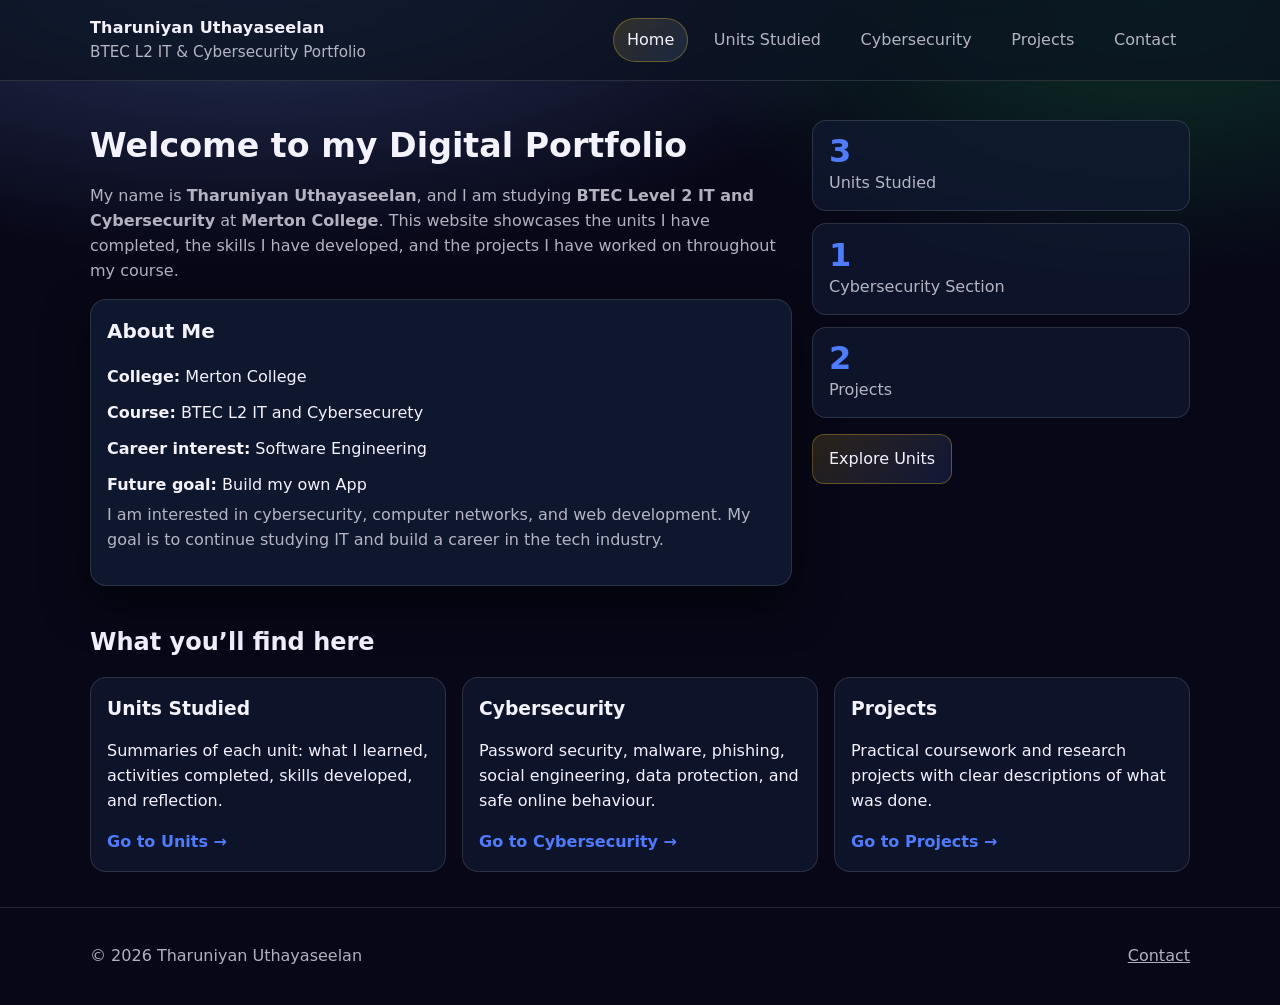
<file: index.html>
<!doctype html>
<html lang="en">
<head>
  <meta charset="utf-8" />
  <meta name="viewport" content="width=device-width, initial-scale=1" />
  <title>Tharuniyan Uthayaseelan | BTEC L2 IT & Cybersecurity Portfolio</title>
  <link rel="stylesheet" href="styles.css" />
</head>
<body>
  <a class="skip-link" href="#main">Skip to content</a>

  <header class="site-header">
    <div class="container header-inner">
      <div class="brand">
        <div class="brand-title">Tharuniyan Uthayaseelan</div>
        <div class="brand-subtitle">BTEC L2 IT & Cybersecurity Portfolio</div>
      </div>

      <nav class="nav" aria-label="Primary navigation">
        <a href="index.html" class="nav-link is-active">Home</a>
        <a href="units.html" class="nav-link">Units Studied</a>
        <a href="cybersecurity.html" class="nav-link">Cybersecurity</a>
        <a href="projects.html" class="nav-link">Projects</a>
        <a href="contact.html" class="nav-link">Contact</a>
      </nav>
    </div>
  </header>

  <main id="main">
    <section class="hero">
      <div class="container hero-grid">
        <div>
          <h1>Welcome to my Digital Portfolio</h1>
          <p>
            My name is <strong>Tharuniyan Uthayaseelan</strong>, and I am studying
            <strong>BTEC Level 2 IT and Cybersecurity</strong> at <strong>Merton College</strong>.
            This website showcases the units I have completed, the skills I have developed,
            and the projects I have worked on throughout my course.
          </p>

          <div class="card meta-card">
            <h2 class="card-title">About Me</h2>
            <ul class="meta-list">
              <li><strong>College:</strong> Merton College</li>
              <li><strong>Course:</strong> BTEC L2 IT and Cybersecurety</li>
              <li><strong>Career interest:</strong> Software Engineering</li>
              <li><strong>Future goal:</strong> Build my own App</li>
            </ul>
            <p class="muted">
              I am interested in cybersecurity, computer networks, and web development.
              My goal is to continue studying IT and build a career in the tech industry.
            </p>
          </div>
        </div>

        <div class="hero-aside">
          <div class="stat">
            <div class="stat-number">3</div>
            <div class="stat-label">Units Studied</div>
          </div>
          <div class="stat">
            <div class="stat-number">1</div>
            <div class="stat-label">Cybersecurity Section</div>
          </div>
          <div class="stat">
            <div class="stat-number">2</div>
            <div class="stat-label">Projects</div>
          </div>
          <a class="btn" href="units.html">Explore Units</a>
        </div>
      </div>
    </section>

    <section class="container section">
      <h2 class="section-title">What you’ll find here</h2>
      <div class="grid">
        <article class="tile">
          <h3>Units Studied</h3>
          <p>Summaries of each unit: what I learned, activities completed, skills developed, and reflection.</p>
          <a class="link" href="units.html">Go to Units →</a>
        </article>
        <article class="tile">
          <h3>Cybersecurity</h3>
          <p>Password security, malware, phishing, social engineering, data protection, and safe online behaviour.</p>
          <a class="link" href="cybersecurity.html">Go to Cybersecurity →</a>
        </article>
        <article class="tile">
          <h3>Projects</h3>
          <p>Practical coursework and research projects with clear descriptions of what was done.</p>
          <a class="link" href="projects.html">Go to Projects →</a>
        </article>
      </div>
    </section>
  </main>

  <footer class="site-footer">
    <div class="container footer-inner">
      <p>© <span id="year"></span> Tharuniyan Uthayaseelan</p>
      <a href="contact.html">Contact</a>
    </div>
  </footer>

  <script>
    document.getElementById('year').textContent = new Date().getFullYear();
  </script>
</body>
</html>
</file>
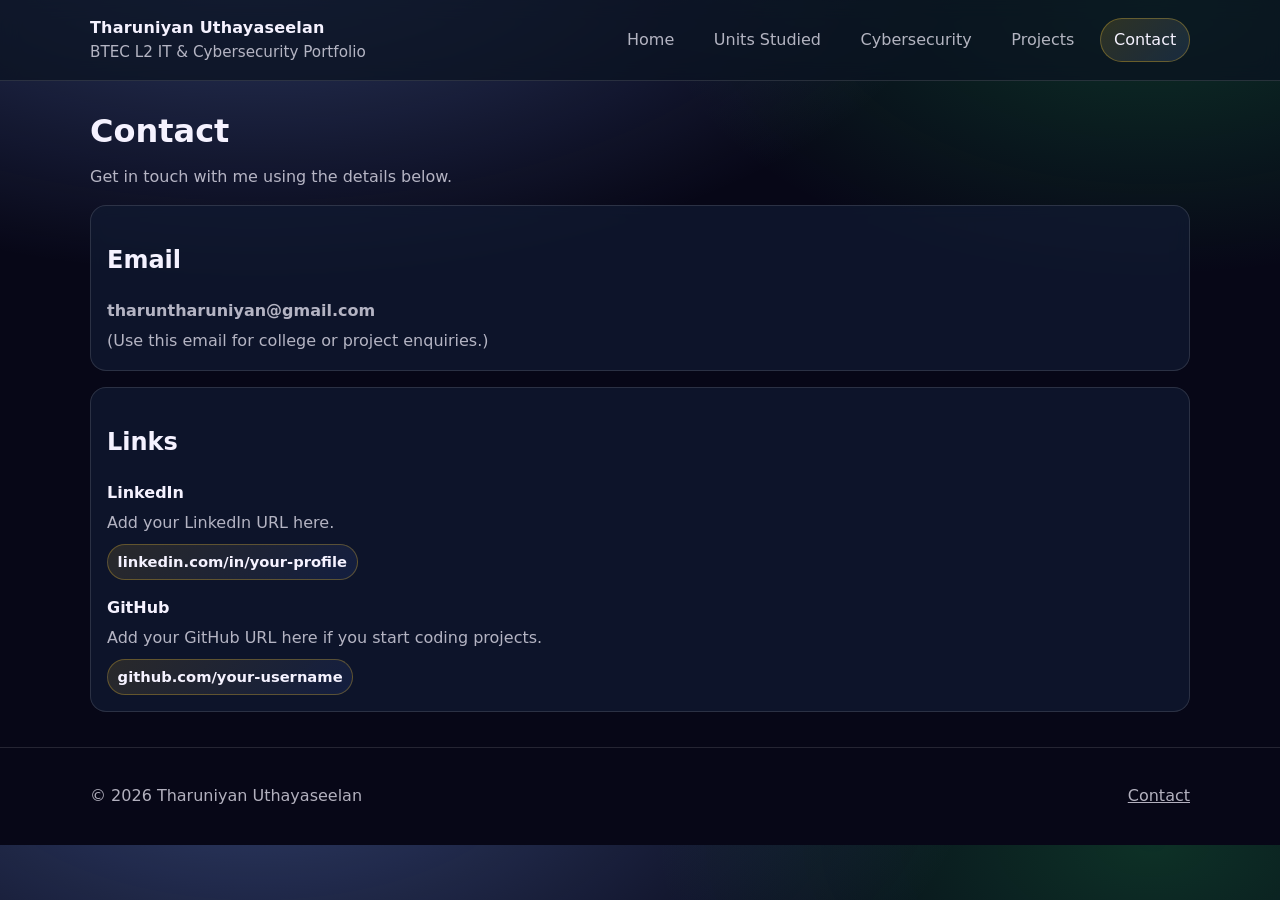
<file: contact.html>
<!doctype html>
<html lang="en">
<head>
  <meta charset="utf-8" />
  <meta name="viewport" content="width=device-width, initial-scale=1" />
  <title>Contact | Tharuniyan Uthayaseelan</title>
  <link rel="stylesheet" href="styles.css" />
</head>
<body>
  <a class="skip-link" href="#main">Skip to content</a>

  <header class="site-header">
    <div class="container header-inner">
      <div class="brand">
        <div class="brand-title">Tharuniyan Uthayaseelan</div>
        <div class="brand-subtitle">BTEC L2 IT & Cybersecurity Portfolio</div>
      </div>

      <nav class="nav" aria-label="Primary navigation">
        <a href="index.html" class="nav-link">Home</a>
        <a href="units.html" class="nav-link">Units Studied</a>
        <a href="cybersecurity.html" class="nav-link">Cybersecurity</a>
        <a href="projects.html" class="nav-link">Projects</a>
        <a href="contact.html" class="nav-link is-active">Contact</a>
      </nav>
    </div>
  </header>

  <main id="main" class="page">
    <div class="container">
      <h1 class="page-title">Contact</h1>
      <p class="page-lead">Get in touch with me using the details below.</p>

      <div class="section-grid">
        <section class="unit">
          <h2>Email</h2>
          <div class="block">
            <p><strong>tharuntharuniyan@gmail.com</strong></p>
            <p class="muted">(Use this email for college or project enquiries.)</p>
          </div>
        </section>

        <section class="unit">
          <h2>Links</h2>
          <div class="block">
            <h4>LinkedIn</h4>
            <p class="muted">Add your LinkedIn URL here.</p>
            <div class="chips">
              <span class="chip">linkedin.com/in/your-profile</span>
            </div>

            <h4 style="margin-top:1rem;">GitHub</h4>
            <p class="muted">Add your GitHub URL here if you start coding projects.</p>
            <div class="chips">
              <span class="chip">github.com/your-username</span>
            </div>
          </div>
        </section>
      </div>
    </div>
  </main>

  <footer class="site-footer">
    <div class="container footer-inner">
      <p>© <span id="year"></span> Tharuniyan Uthayaseelan</p>
      <a href="contact.html">Contact</a>
    </div>
  </footer>

  <script>
    document.getElementById('year').textContent = new Date().getFullYear();
  </script>
</body>
</html>
</file>
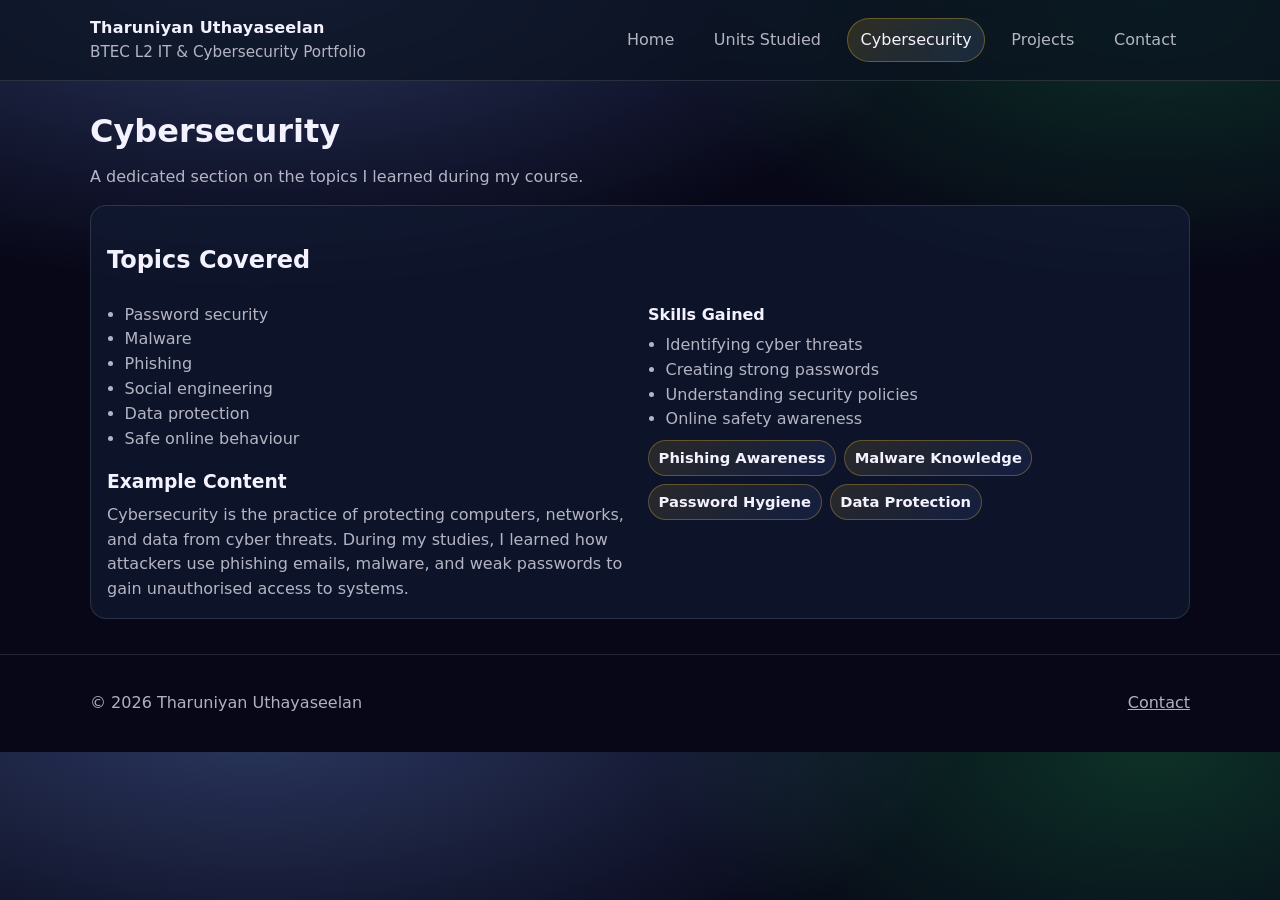
<file: cybersecurity.html>
<!doctype html>
<html lang="en">
<head>
  <meta charset="utf-8" />
  <meta name="viewport" content="width=device-width, initial-scale=1" />
  <title>Cybersecurity | Tharuniyan Uthayaseelan</title>
  <link rel="stylesheet" href="styles.css" />
</head>
<body>
  <a class="skip-link" href="#main">Skip to content</a>

  <header class="site-header">
    <div class="container header-inner">
      <div class="brand">
        <div class="brand-title">Tharuniyan Uthayaseelan</div>
        <div class="brand-subtitle">BTEC L2 IT & Cybersecurity Portfolio</div>
      </div>

      <nav class="nav" aria-label="Primary navigation">
        <a href="index.html" class="nav-link">Home</a>
        <a href="units.html" class="nav-link">Units Studied</a>
        <a href="cybersecurity.html" class="nav-link is-active">Cybersecurity</a>
        <a href="projects.html" class="nav-link">Projects</a>
        <a href="contact.html" class="nav-link">Contact</a>
      </nav>
    </div>
  </header>

  <main id="main" class="page">
    <div class="container">
      <h1 class="page-title">Cybersecurity</h1>
      <p class="page-lead">A dedicated section on the topics I learned during my course.</p>

      <section class="unit">
        <h2>Topics Covered</h2>
        <div class="kv">
          <div class="block">
            <ul>
              <li>Password security</li>
              <li>Malware</li>
              <li>Phishing</li>
              <li>Social engineering</li>
              <li>Data protection</li>
              <li>Safe online behaviour</li>
            </ul>

            <h3 style="margin-top:1rem;">Example Content</h3>
            <p>
              Cybersecurity is the practice of protecting computers, networks, and data from cyber threats.
              During my studies, I learned how attackers use phishing emails, malware, and weak passwords to
              gain unauthorised access to systems.
            </p>
          </div>

          <div class="block">
            <h4>Skills Gained</h4>
            <ul>
              <li>Identifying cyber threats</li>
              <li>Creating strong passwords</li>
              <li>Understanding security policies</li>
              <li>Online safety awareness</li>
            </ul>

            <div class="chips" aria-label="Cybersecurity skills">
              <span class="chip">Phishing Awareness</span>
              <span class="chip">Malware Knowledge</span>
              <span class="chip">Password Hygiene</span>
              <span class="chip">Data Protection</span>
            </div>
          </div>
        </div>
      </section>
    </div>
  </main>

  <footer class="site-footer">
    <div class="container footer-inner">
      <p>© <span id="year"></span> Tharuniyan Uthayaseelan</p>
      <a href="contact.html">Contact</a>
    </div>
  </footer>

  <script>
    document.getElementById('year').textContent = new Date().getFullYear();
  </script>
</body>
</html>
</file>
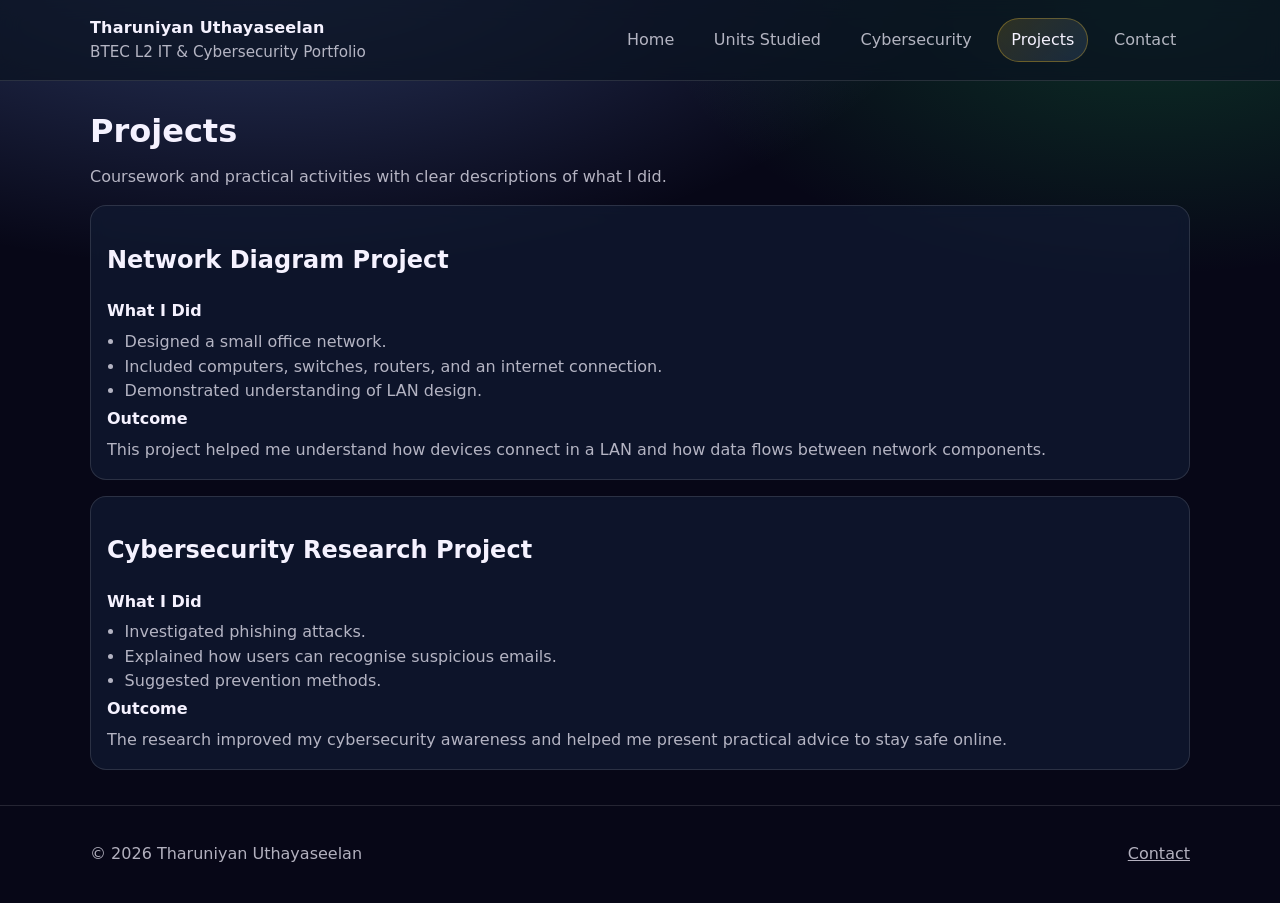
<file: projects.html>
<!doctype html>
<html lang="en">
<head>
  <meta charset="utf-8" />
  <meta name="viewport" content="width=device-width, initial-scale=1" />
  <title>Projects | Tharuniyan Uthayaseelan</title>
  <link rel="stylesheet" href="styles.css" />
</head>
<body>
  <a class="skip-link" href="#main">Skip to content</a>

  <header class="site-header">
    <div class="container header-inner">
      <div class="brand">
        <div class="brand-title">Tharuniyan Uthayaseelan</div>
        <div class="brand-subtitle">BTEC L2 IT & Cybersecurity Portfolio</div>
      </div>

      <nav class="nav" aria-label="Primary navigation">
        <a href="index.html" class="nav-link">Home</a>
        <a href="units.html" class="nav-link">Units Studied</a>
        <a href="cybersecurity.html" class="nav-link">Cybersecurity</a>
        <a href="projects.html" class="nav-link is-active">Projects</a>
        <a href="contact.html" class="nav-link">Contact</a>
      </nav>
    </div>
  </header>

  <main id="main" class="page">
    <div class="container">
      <h1 class="page-title">Projects</h1>
      <p class="page-lead">Coursework and practical activities with clear descriptions of what I did.</p>

      <div class="section-grid">
        <section class="unit">
          <h2>Network Diagram Project</h2>
          <div class="block">
            <h4>What I Did</h4>
            <ul>
              <li>Designed a small office network.</li>
              <li>Included computers, switches, routers, and an internet connection.</li>
              <li>Demonstrated understanding of LAN design.</li>
            </ul>
            <h4>Outcome</h4>
            <p>
              This project helped me understand how devices connect in a LAN and how data flows between
              network components.
            </p>
          </div>
        </section>

        <section class="unit">
          <h2>Cybersecurity Research Project</h2>
          <div class="block">
            <h4>What I Did</h4>
            <ul>
              <li>Investigated phishing attacks.</li>
              <li>Explained how users can recognise suspicious emails.</li>
              <li>Suggested prevention methods.</li>
            </ul>
            <h4>Outcome</h4>
            <p>
              The research improved my cybersecurity awareness and helped me present practical advice to stay safe online.
            </p>
          </div>
        </section>
      </div>
    </div>
  </main>

  <footer class="site-footer">
    <div class="container footer-inner">
      <p>© <span id="year"></span> Tharuniyan Uthayaseelan</p>
      <a href="contact.html">Contact</a>
    </div>
  </footer>

  <script>
    document.getElementById('year').textContent = new Date().getFullYear();
  </script>
</body>
</html>
</file>
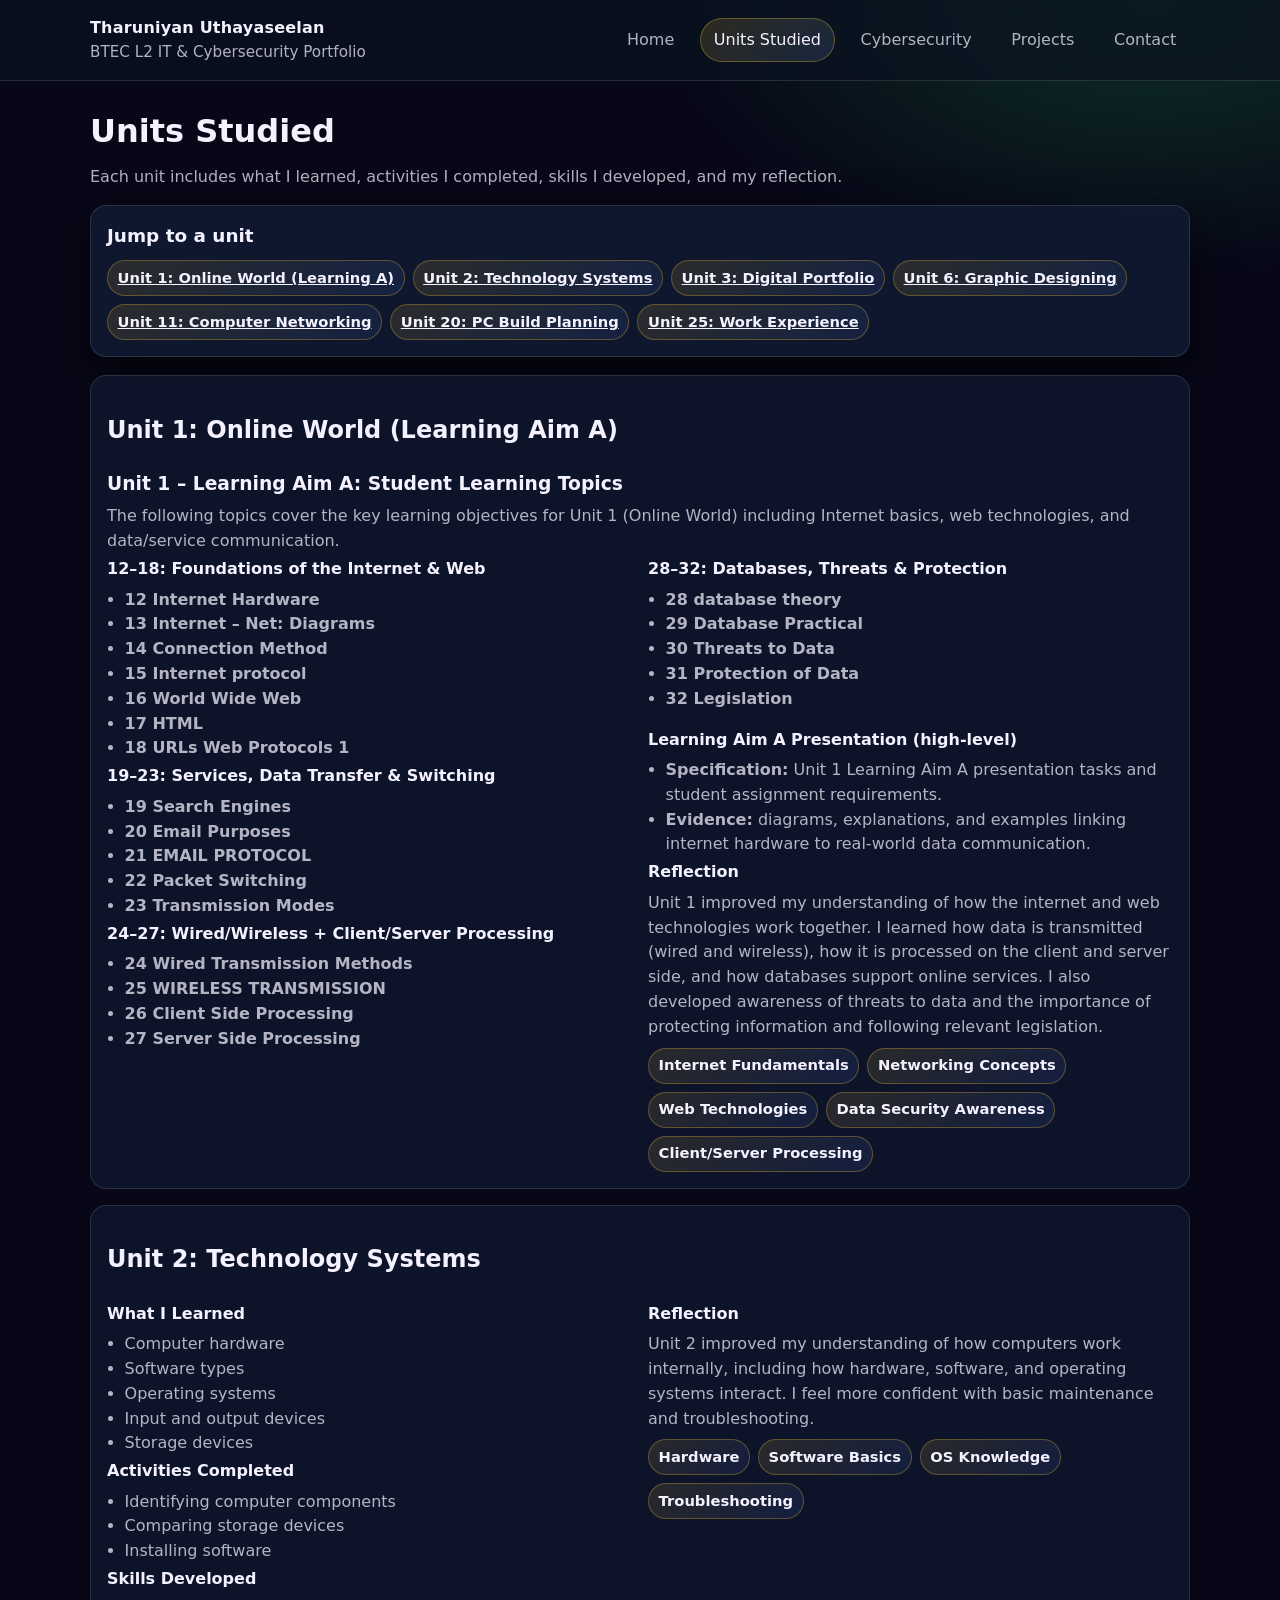
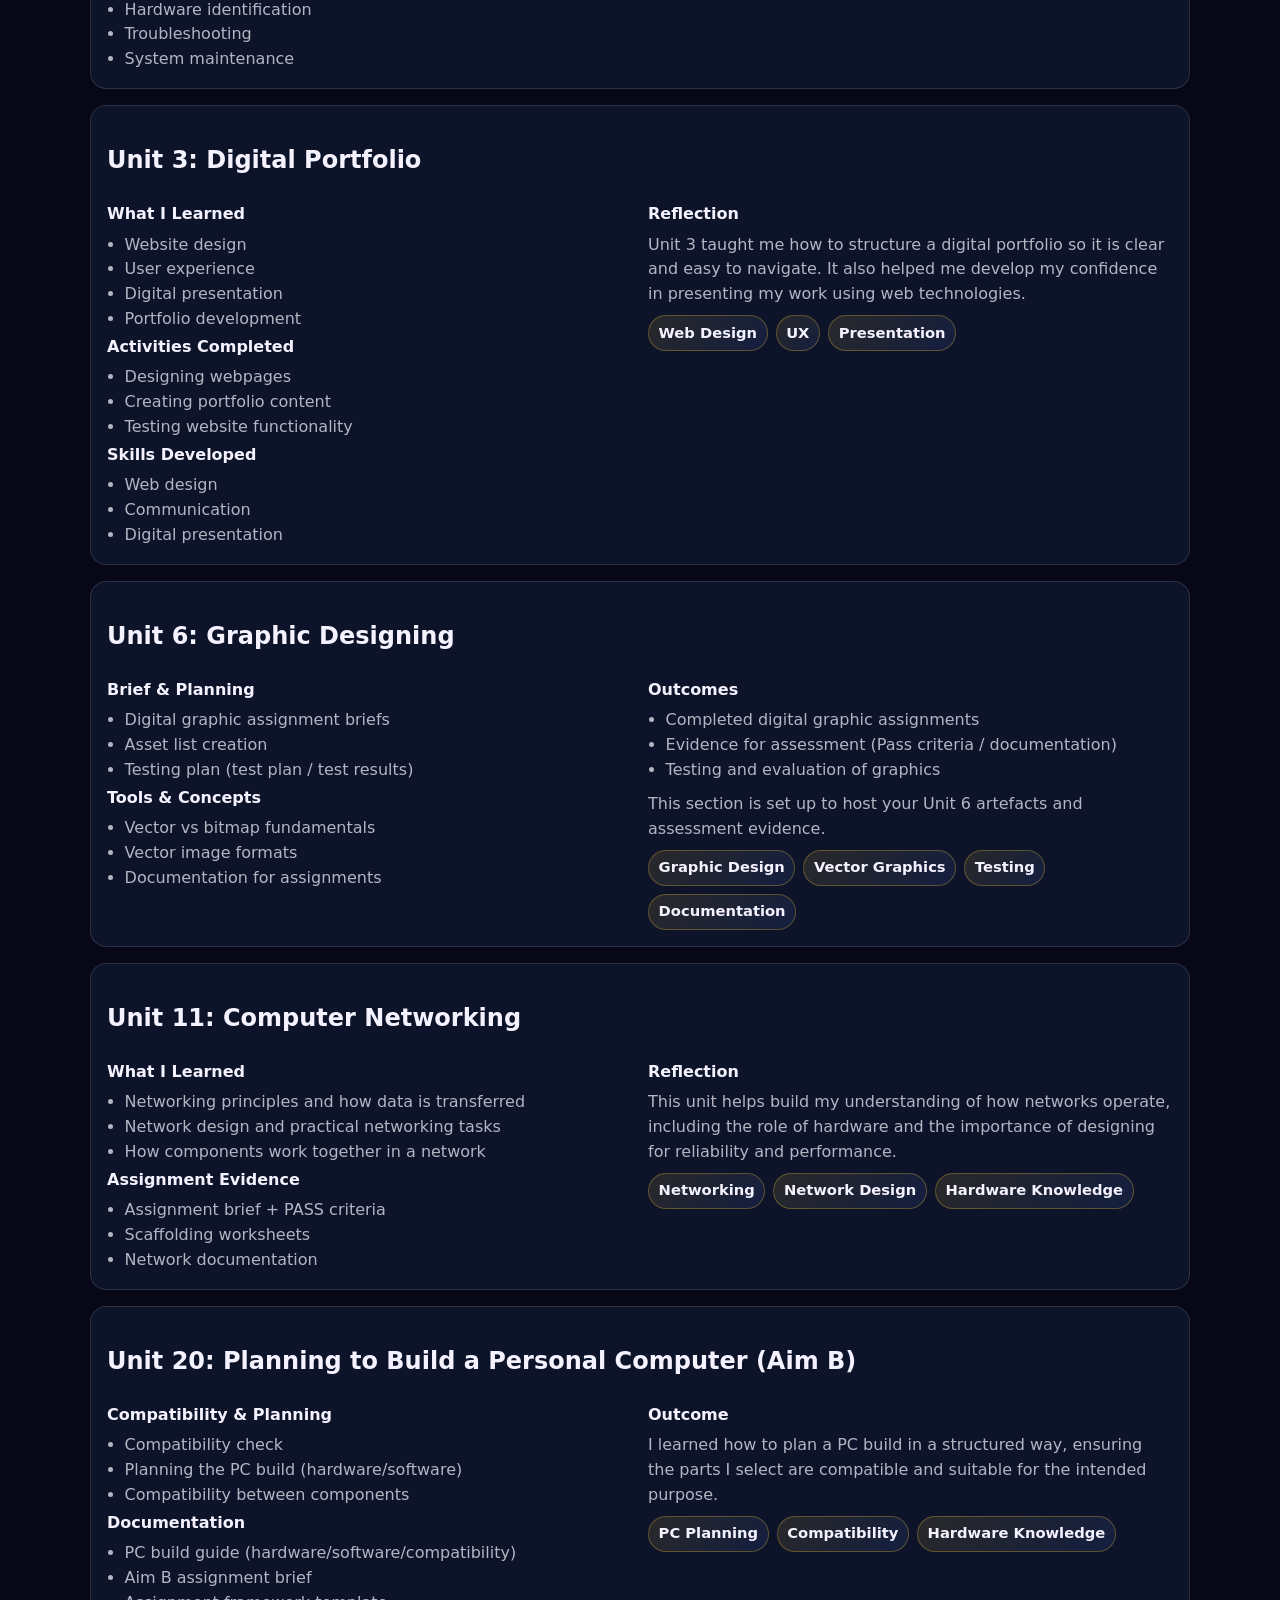
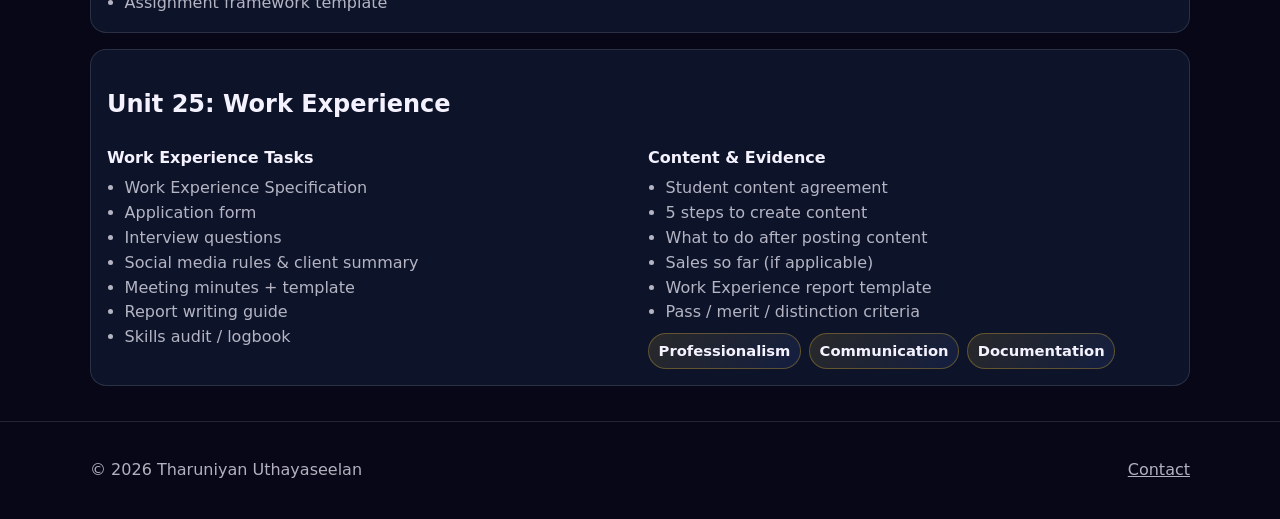
<file: units.html>
<!doctype html>
<html lang="en">
<head>
  <meta charset="utf-8" />
  <meta name="viewport" content="width=device-width, initial-scale=1" />
  <title>Units Studied | Tharuniyan Uthayaseelan</title>
  <link rel="stylesheet" href="styles.css" />
</head>
<body>
  <a class="skip-link" href="#main">Skip to content</a>

  <header class="site-header">
    <div class="container header-inner">
      <div class="brand">
        <div class="brand-title">Tharuniyan Uthayaseelan</div>
        <div class="brand-subtitle">BTEC L2 IT & Cybersecurity Portfolio</div>
      </div>

      <nav class="nav" aria-label="Primary navigation">
        <a href="index.html" class="nav-link">Home</a>
        <a href="units.html" class="nav-link is-active">Units Studied</a>
        <a href="cybersecurity.html" class="nav-link">Cybersecurity</a>
        <a href="projects.html" class="nav-link">Projects</a>
        <a href="contact.html" class="nav-link">Contact</a>
      </nav>
    </div>
  </header>

  <main id="main" class="page">
    <div class="container">
      <h1 class="page-title">Units Studied</h1>
      <p class="page-lead">Each unit includes what I learned, activities I completed, skills I developed, and my reflection.</p>

      <div class="card" style="margin-bottom:1.1rem;">
        <h2 class="card-title" style="margin:0 0 .6rem; font-size:1.15rem;">Jump to a unit</h2>
        <div class="chips" aria-label="Unit quick links">
          <a class="chip" href="#unit-1">Unit 1: Online World (Learning A)</a>
          <a class="chip" href="#unit-2">Unit 2: Technology Systems</a>
          <a class="chip" href="#unit-3">Unit 3: Digital Portfolio</a>
          <a class="chip" href="#unit-6">Unit 6: Graphic Designing</a>
          <a class="chip" href="#unit-11">Unit 11: Computer Networking</a>
          <a class="chip" href="#unit-20">Unit 20: PC Build Planning</a>
          <a class="chip" href="#unit-25">Unit 25: Work Experience</a>
        </div>
      </div>


      <div class="section-grid">
        <!-- Unit 1 -->
        <section class="unit" id="unit-1">
          <h2>Unit 1: Online World (Learning Aim A)</h2>
          <div class="block">
            <h3 style="margin-top:0;">Unit 1 – Learning Aim A: Student Learning Topics</h3>
            <p class="muted">The following topics cover the key learning objectives for Unit 1 (Online World) including Internet basics, web technologies, and data/service communication.</p>
          </div>

          <div class="kv">
            <div class="block">
              <h4>12–18: Foundations of the Internet & Web</h4>
              <ul>
                <li><strong>12 Internet Hardware</strong></li>
                <li><strong>13 Internet – Net: Diagrams</strong></li>
                <li><strong>14 Connection Method</strong></li>
                <li><strong>15 Internet protocol</strong></li>
                <li><strong>16 World Wide Web</strong></li>
                <li><strong>17 HTML</strong></li>
                <li><strong>18 URLs Web Protocols 1</strong></li>
              </ul>

              <h4>19–23: Services, Data Transfer & Switching</h4>
              <ul>
                <li><strong>19 Search Engines</strong></li>
                <li><strong>20 Email Purposes</strong></li>
                <li><strong>21 EMAIL PROTOCOL</strong></li>
                <li><strong>22 Packet Switching</strong></li>
                <li><strong>23 Transmission Modes</strong></li>
              </ul>

              <h4>24–27: Wired/Wireless + Client/Server Processing</h4>
              <ul>
                <li><strong>24 Wired Transmission Methods</strong></li>
                <li><strong>25 WIRELESS TRANSMISSION</strong></li>
                <li><strong>26 Client Side Processing</strong></li>
                <li><strong>27 Server Side Processing</strong></li>
              </ul>
            </div>

            <div class="block">
              <h4>28–32: Databases, Threats & Protection</h4>
              <ul>
                <li><strong>28 database theory</strong></li>
                <li><strong>29 Database Practical</strong></li>
                <li><strong>30 Threats to Data</strong></li>
                <li><strong>31 Protection of Data</strong></li>
                <li><strong>32 Legislation</strong></li>
              </ul>

              <h4 style="margin-top:1rem;">Learning Aim A Presentation (high-level)</h4>
              <ul>
                <li><strong>Specification:</strong> Unit 1 Learning Aim A presentation tasks and student assignment requirements.</li>
                <li><strong>Evidence:</strong> diagrams, explanations, and examples linking internet hardware to real-world data communication.</li>
              </ul>

              <h4>Reflection</h4>
              <p>
                Unit 1 improved my understanding of how the internet and web technologies work together.
                I learned how data is transmitted (wired and wireless), how it is processed on the client and server side,
                and how databases support online services.
                I also developed awareness of threats to data and the importance of protecting information and following relevant legislation.
              </p>

              <div class="chips" aria-label="Key skills">
                <span class="chip">Internet Fundamentals</span>
                <span class="chip">Networking Concepts</span>
                <span class="chip">Web Technologies</span>
                <span class="chip">Data Security Awareness</span>
                <span class="chip">Client/Server Processing</span>
              </div>
            </div>
          </div>
        </section>


        <!-- Unit 2 -->
        <section class="unit" id="unit-2">
          <h2>Unit 2: Technology Systems</h2>

          <div class="kv">
            <div class="block">
              <h4>What I Learned</h4>
              <ul>
                <li>Computer hardware</li>
                <li>Software types</li>
                <li>Operating systems</li>
                <li>Input and output devices</li>
                <li>Storage devices</li>
              </ul>

              <h4>Activities Completed</h4>
              <ul>
                <li>Identifying computer components</li>
                <li>Comparing storage devices</li>
                <li>Installing software</li>
              </ul>

              <h4>Skills Developed</h4>
              <ul>
                <li>Hardware identification</li>
                <li>Troubleshooting</li>
                <li>System maintenance</li>
              </ul>
            </div>

            <div class="block">
              <h4>Reflection</h4>
              <p>
                Unit 2 improved my understanding of how computers work internally, including how hardware, software, and
                operating systems interact. I feel more confident with basic maintenance and troubleshooting.
              </p>
              <div class="chips" aria-label="Key skills">
                <span class="chip">Hardware</span>
                <span class="chip">Software Basics</span>
                <span class="chip">OS Knowledge</span>
                <span class="chip">Troubleshooting</span>
              </div>
            </div>
          </div>
        </section>

        <!-- Unit 3 -->
        <section class="unit" id="unit-3">
          <h2>Unit 3: Digital Portfolio</h2>

          <div class="kv">
            <div class="block">
              <h4>What I Learned</h4>
              <ul>
                <li>Website design</li>
                <li>User experience</li>
                <li>Digital presentation</li>
                <li>Portfolio development</li>
              </ul>

              <h4>Activities Completed</h4>
              <ul>
                <li>Designing webpages</li>
                <li>Creating portfolio content</li>
                <li>Testing website functionality</li>
              </ul>

              <h4>Skills Developed</h4>
              <ul>
                <li>Web design</li>
                <li>Communication</li>
                <li>Digital presentation</li>
              </ul>
            </div>

            <div class="block">
              <h4>Reflection</h4>
              <p>
                Unit 3 taught me how to structure a digital portfolio so it is clear and easy to navigate.
                It also helped me develop my confidence in presenting my work using web technologies.
              </p>
              <div class="chips" aria-label="Key skills">
                <span class="chip">Web Design</span>
                <span class="chip">UX</span>
                <span class="chip">Presentation</span>
              </div>
            </div>
          </div>
        </section>

        <!-- Unit 6 -->
        <section class="unit" id="unit-6">
          <h2>Unit 6: Graphic Designing</h2>
          <div class="kv">
            <div class="block">
              <h4>Brief & Planning</h4>
              <ul>
                <li>Digital graphic assignment briefs</li>
                <li>Asset list creation</li>
                <li>Testing plan (test plan / test results)</li>
              </ul>

              <h4>Tools & Concepts</h4>
              <ul>
                <li>Vector vs bitmap fundamentals</li>
                <li>Vector image formats</li>
                <li>Documentation for assignments</li>
              </ul>
            </div>
            <div class="block">
              <h4>Outcomes</h4>
              <ul>
                <li>Completed digital graphic assignments</li>
                <li>Evidence for assessment (Pass criteria / documentation)</li>
                <li>Testing and evaluation of graphics</li>
              </ul>
              <p class="muted" style="margin-top: .6rem;">This section is set up to host your Unit 6 artefacts and assessment evidence.</p>
              <div class="chips">
                <span class="chip">Graphic Design</span>
                <span class="chip">Vector Graphics</span>
                <span class="chip">Testing</span>
                <span class="chip">Documentation</span>
              </div>
            </div>
          </div>
        </section>

        <!-- Unit 11 -->
        <section class="unit" id="unit-11">
          <h2>Unit 11: Computer Networking</h2>
          <div class="kv">
            <div class="block">
              <h4>What I Learned</h4>
              <ul>
                <li>Networking principles and how data is transferred</li>
                <li>Network design and practical networking tasks</li>
                <li>How components work together in a network</li>
              </ul>

              <h4>Assignment Evidence</h4>
              <ul>
                <li>Assignment brief + PASS criteria</li>
                <li>Scaffolding worksheets</li>
                <li>Network documentation</li>
              </ul>
            </div>
            <div class="block">
              <h4>Reflection</h4>
              <p>
                This unit helps build my understanding of how networks operate, including the role of hardware and
                the importance of designing for reliability and performance.
              </p>
              <div class="chips">
                <span class="chip">Networking</span>
                <span class="chip">Network Design</span>
                <span class="chip">Hardware Knowledge</span>
              </div>
            </div>
          </div>
        </section>

        <!-- Unit 20 -->
        <section class="unit" id="unit-20">
          <h2>Unit 20: Planning to Build a Personal Computer (Aim B)</h2>
          <div class="kv">
            <div class="block">
              <h4>Compatibility & Planning</h4>
              <ul>
                <li>Compatibility check</li>
                <li>Planning the PC build (hardware/software)</li>
                <li>Compatibility between components</li>
              </ul>

              <h4>Documentation</h4>
              <ul>
                <li>PC build guide (hardware/software/compatibility)</li>
                <li>Aim B assignment brief</li>
                <li>Assignment framework template</li>
              </ul>
            </div>
            <div class="block">
              <h4>Outcome</h4>
              <p>
                I learned how to plan a PC build in a structured way, ensuring the parts I select are compatible and
                suitable for the intended purpose.
              </p>
              <div class="chips">
                <span class="chip">PC Planning</span>
                <span class="chip">Compatibility</span>
                <span class="chip">Hardware Knowledge</span>
              </div>
            </div>
          </div>
        </section>

        <!-- Unit 25 -->
        <section class="unit" id="unit-25">
          <h2>Unit 25: Work Experience</h2>
          <div class="kv">
            <div class="block">
              <h4>Work Experience Tasks</h4>
              <ul>
                <li>Work Experience Specification</li>
                <li>Application form</li>
                <li>Interview questions</li>
                <li>Social media rules & client summary</li>
                <li>Meeting minutes + template</li>
                <li>Report writing guide</li>
                <li>Skills audit / logbook</li>
              </ul>
            </div>
            <div class="block">
              <h4>Content & Evidence</h4>
              <ul>
                <li>Student content agreement</li>
                <li>5 steps to create content</li>
                <li>What to do after posting content</li>
                <li>Sales so far (if applicable)</li>
                <li>Work Experience report template</li>
                <li>Pass / merit / distinction criteria</li>
              </ul>
              <div class="chips">
                <span class="chip">Professionalism</span>
                <span class="chip">Communication</span>
                <span class="chip">Documentation</span>
              </div>
            </div>
          </div>
        </section>
      </div>

    </div>
  </main>

  <footer class="site-footer">
    <div class="container footer-inner">
      <p>© <span id="year"></span> Tharuniyan Uthayaseelan</p>
      <a href="contact.html">Contact</a>
    </div>
  </footer>

  <script>
    document.getElementById('year').textContent = new Date().getFullYear();
  </script>
</body>
</html>
</file>
<file: styles.css>
/* Pro-style, clean, premium responsive portfolio styling */

:root {
  --bg: #070717;
  --panel: rgba(22, 18, 54, 0.72);
  --text: #f5f2ff;
  --muted: rgba(245, 242, 255, 0.72);

  /* Premium deep blue + gold (with stronger gilded accents) */
  --brand: #4f7cff;
  --brand2: #d6ab2f;
  --accent: #f5b041;

  --border: rgba(255, 255, 255, 0.12);
  --border2: rgba(79, 124, 255, 0.35);
  --border-gold: rgba(214, 171, 47, 0.38);

  --shadow: 0 18px 45px rgba(0, 0, 0, 0.55);
  --shadow-soft: 0 10px 28px rgba(0, 0, 0, 0.32);
  --radius: 18px;
}




* { box-sizing: border-box; }

body {
  margin: 0;
  font-family: system-ui, -apple-system, Segoe UI, Roboto, Helvetica, Arial, sans-serif;
  background: radial-gradient(1200px 600px at 20% -10%, rgba(122,162,255,0.35), transparent 60%),
              radial-gradient(900px 500px at 90% 0%, rgba(34,197,94,0.22), transparent 55%),
              var(--bg);
  color: var(--text);
  line-height: 1.55;
}

a { color: inherit; }

.container {
  width: min(1100px, calc(100% - 2rem));
  margin: 0 auto;
}

.skip-link {
  position: absolute;
  left: -999px;
  top: 8px;
  background: #fff;
  color: #000;
  padding: .5rem .75rem;
  border-radius: 8px;
}
.skip-link:focus { left: 12px; z-index: 9999; }

.site-header {
  position: sticky;
  top: 0;
  z-index: 50;
  backdrop-filter: blur(10px);
  background: rgba(11,18,32,0.72);
  border-bottom: 1px solid var(--border);
}

.header-inner {
  display: flex;
  align-items: center;
  justify-content: space-between;
  padding: 1rem 0;
  gap: 1.25rem;
}

.brand-title {
  font-weight: 800;
  letter-spacing: 0.2px;
}
.brand-subtitle {
  color: var(--muted);
  font-size: 0.95rem;
}

.nav {
  display: flex;
  gap: .75rem;
  flex-wrap: wrap;
  justify-content: flex-end;
}

.nav-link {
  text-decoration: none;
  padding: .55rem .8rem;
  border-radius: 999px;
  border: 1px solid transparent;
  color: var(--muted);
}
.nav-link:hover {
  border-color: var(--border);
  color: var(--text);
}
.nav-link.is-active {
  background: linear-gradient(135deg, rgba(214,171,47,0.18), rgba(122,162,255,0.14));
  border-color: var(--border-gold);
  color: var(--text);
}

.nav-link:hover {
  border-color: var(--border-gold);
  background: rgba(214,171,47,0.08);
  color: var(--text);
}


.hero {
  padding: 2.4rem 0 1.2rem;
}

.hero-grid {
  display: grid;
  grid-template-columns: 1.3fr 0.7fr;
  gap: 1.25rem;
  align-items: start;
}

@media (max-width: 860px) {
  .hero-grid { grid-template-columns: 1fr; }
}

.hero h1 {
  margin: 0 0 .8rem;
  font-size: clamp(1.6rem, 2.6vw, 2.3rem);
}

.hero p {
  color: var(--muted);
  margin-top: 0;
}

.card {
  background: rgba(17,27,51,0.82);
  border: 1px solid var(--border);
  border-radius: 16px;
  box-shadow: var(--shadow);
  padding: 1rem;
}

.meta-card { margin-top: 1rem; }
.card-title { margin: 0 0 .75rem; font-size: 1.25rem; }

.meta-list {
  list-style: none;
  padding: 0;
  margin: 0;
}
.meta-list li { padding: .35rem 0; }

.muted { color: var(--muted); }

.hero-aside {
  display: grid;
  gap: .75rem;
  justify-items: start;
}

.stat {
  width: 100%;
  background: rgba(17,27,51,0.72);
  border: 1px solid var(--border);
  border-radius: 14px;
  padding: .9rem 1rem;
}

.stat-number {
  font-weight: 900;
  font-size: 2rem;
  line-height: 1;
  color: var(--brand);
}
.stat-label { color: var(--muted); margin-top: .25rem; }

.btn {
  text-decoration: none;
  display: inline-block;
  margin-top: .25rem;
  padding: .7rem 1rem;
  border-radius: 12px;
  border: 1px solid var(--border-gold);
  background:
    linear-gradient(135deg, rgba(214,171,47,0.18), rgba(79,124,255,0.14));
  color: var(--text);
  box-shadow: 0 0 0 rgba(0,0,0,0);
}
.btn:hover {
  background: linear-gradient(135deg, rgba(214,171,47,0.26), rgba(79,124,255,0.18));
  box-shadow: 0 0 0 3px rgba(214,171,47,0.08), var(--shadow-soft);
}


.section { padding: 1.2rem 0 2.2rem; }
.section-title { margin: 0 0 1rem; }

.grid {
  display: grid;
  grid-template-columns: repeat(3, 1fr);
  gap: 1rem;
}

@media (max-width: 980px) {
  .grid { grid-template-columns: 1fr; }
}

.tile {
  background: rgba(17,27,51,0.72);
  border: 1px solid var(--border);
  border-radius: 16px;
  padding: 1rem;
}

.tile h3 { margin: 0 0 .5rem; }

.link {
  text-decoration: none;
  color: var(--brand);
  font-weight: 650;
  position: relative;
}
.link:hover {
  text-decoration: none;
  color: var(--text);
}
.link:hover::after {
  content: "";
  position: absolute;
  left: 0;
  right: 0;
  bottom: -2px;
  height: 2px;
  border-radius: 2px;
  background: linear-gradient(90deg, rgba(214,171,47,0.0), rgba(214,171,47,0.85), rgba(214,171,47,0.0));
}


.site-footer {
  border-top: 1px solid var(--border);
  padding: 1.25rem 0;
  color: var(--muted);
}

/* Premium extras */
html { scroll-behavior: smooth; }

:focus-visible {
  outline: 3px solid rgba(245, 158, 11, 0.7);
  outline-offset: 2px;
}

.nav-link.is-active,
.nav-link:hover {
  transition: background-color .15s ease, border-color .15s ease, color .15s ease, transform .15s ease;
}

.tile,
.card,
.unit,
.stat {
  transition: transform .18s ease, box-shadow .18s ease, border-color .18s ease;
}

.card,
.tile,
.unit,
.stat {
  backdrop-filter: blur(8px);
}

.tile:hover,
.card:hover,
.unit:hover,
.stat:hover {
  transform: translateY(-2px);
  box-shadow: var(--shadow-soft);
  border-color: rgba(214,171,47,0.5);
  background-image: linear-gradient(180deg, rgba(214,171,47,0.06), rgba(0,0,0,0));
}


.tile .link,
.btn {
  transition: background-color .15s ease, transform .15s ease, border-color .15s ease;
}

.tile .link:hover,
.btn:hover {
  transform: translateY(-1px);
}


.footer-inner {
  display: flex;
  justify-content: space-between;
  gap: 1rem;
  align-items: center;
  flex-wrap: wrap;
}

/* Common pages */
.page {
  padding: 1.6rem 0 2.2rem;
}

.page-title {
  margin: 0 0 .5rem;
  font-size: 2rem;
}

.page-lead {
  color: var(--muted);
  margin-top: 0;
}

.section-grid {
  display: grid;
  grid-template-columns: 1fr;
  gap: 1rem;
  margin-top: 1rem;
}

.unit {
  padding: 1rem;
  background: rgba(17,27,51,0.72);
  border: 1px solid var(--border);
  border-radius: 16px;
}

.unit h3 { margin: 0 0 .4rem; }

.kv {
  display: grid;
  grid-template-columns: 1fr 1fr;
  gap: 1rem;
}
@media (max-width: 900px) {
  .kv { grid-template-columns: 1fr; }
}

.block h4 {
  margin: .2rem 0 .35rem;
  color: var(--text);
}

.block ul {
  margin: .2rem 0 0;
  padding-left: 1.1rem;
  color: var(--muted);
}

.block p { margin: .3rem 0 0; color: var(--muted); }

.chips {
  display: flex;
  flex-wrap: wrap;
  gap: .5rem;
  margin-top: .5rem;
}

.chip {
  background: linear-gradient(135deg, rgba(214,171,47,0.14), rgba(79,124,255,0.10));
  border: 1px solid rgba(214,171,47,0.35);
  color: var(--text);
  padding: .35rem .6rem;
  border-radius: 999px;
  font-weight: 650;
  font-size: .92rem;
}
</file>
